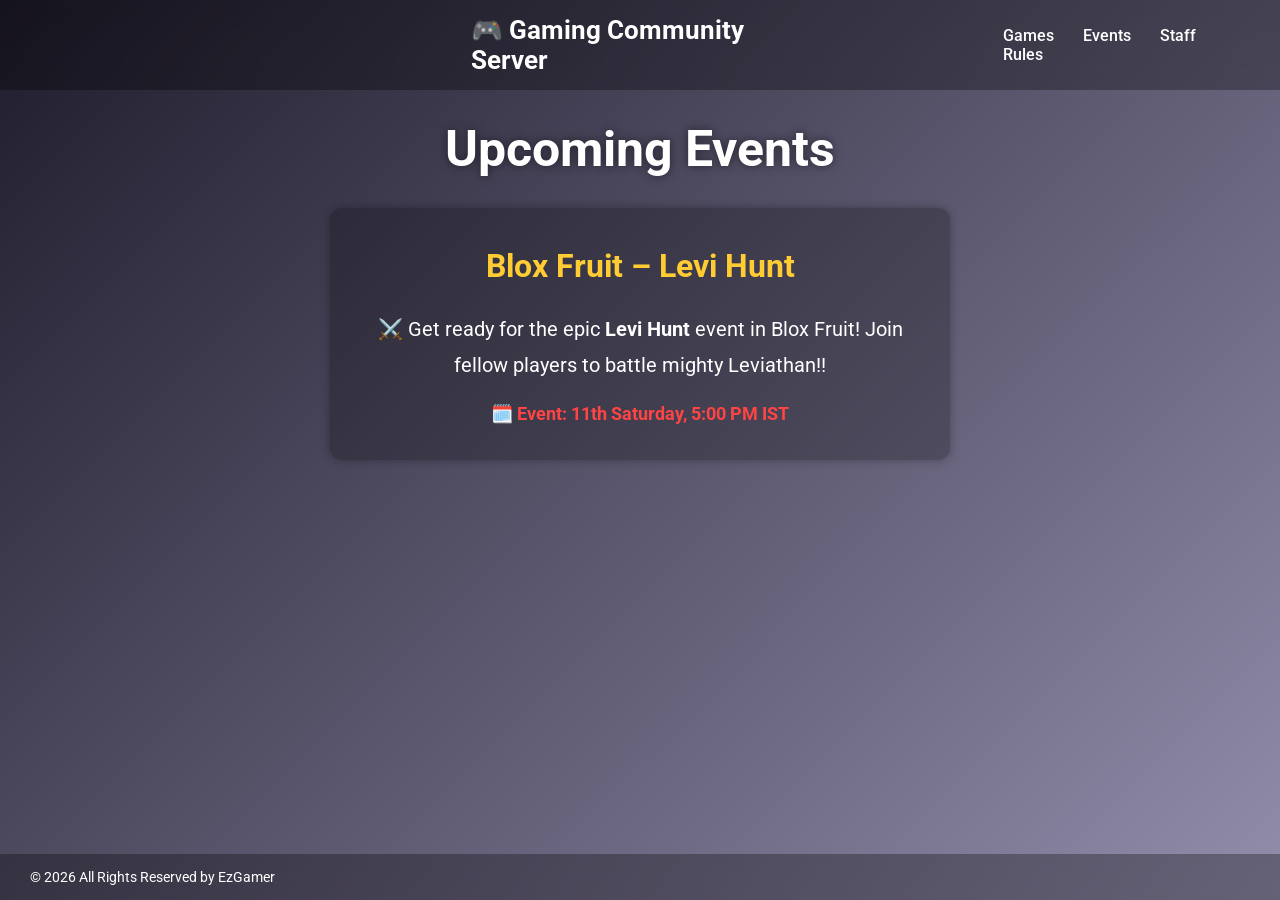
<file: events.html>
<!DOCTYPE html>
<html>
<head>
  <title>Games - Blox Fruit Levi Hunt</title>
  <meta name="viewport" content="width=device-width, initial-scale=1.0">

  <style>
    @import url('https://fonts.googleapis.com/css2?family=Roboto:wght@400;700&display=swap');

    :root {
      --bg-start: #1f1c2c;
      --bg-end: #928dab;
      --text: white;
      --accent: #ffcc33;
    }

    body.light {
      --bg-start: #f0eafc;
      --bg-end: #d0c7f0;
      --text: #111;
      --accent: #ff9900;
    }

    * { box-sizing: border-box; margin:0; padding:0; font-family:'Roboto',sans-serif; }

    body {
      min-height:100vh;
      display:flex;
      flex-direction:column;
      background: linear-gradient(135deg,var(--bg-start),var(--bg-end));
      color: var(--text);
      transition:0.5s;
    }

    header, footer {
      position: fixed;
      width:100%;
      backdrop-filter:blur(12px);
      background: rgba(0,0,0,0.3);
      color:var(--text);
      z-index:1000;
      padding:15px 30px;
      display:flex;
      align-items:center;
      justify-content:space-between;
    }

    header .title { 
      margin-left: 50%; 
      transform: translateX(-50%); 
      font-weight:bold; 
      font-size:clamp(18px,2vw,26px); 
    }

    header .nav a {
      margin-left: 25px;
      color: var(--text);
      text-decoration: none;
      font-weight: 500;
      transition: 0.3s;
    }

    header .nav a:hover { text-decoration: underline; }

    footer { bottom:0; text-align:center; font-size:14px; }

    main {
      margin-top:100px;
      padding: 20px 40px;
      flex:1;
      max-width:700px;
      margin-left:auto;
      margin-right:auto;
      text-align:center;
    }

    h1 {
      margin-bottom:30px;
      font-size:clamp(32px,5vw,50px);
      text-shadow:0 0 10px rgba(0,0,0,0.5);
    }

    .game-card {
      padding:30px 20px;
      background: rgba(0,0,0,0.25);
      border-radius:12px;
      box-shadow: 0 0 10px rgba(0,0,0,0.3);
      font-size:20px;
      line-height:1.8;
      color: var(--text);
      margin-bottom:20px;
    }

    .game-card h2 {
      font-size:clamp(24px,4vw,32px);
      margin-bottom:15px;
      color: var(--accent);
    }

    .event-time {
      margin-top:15px;
      font-size:18px;
      font-weight:bold;
      color:#ff4444;
    }
  </style>
</head>

<body>

<header>
  <div class="title">🎮 Gaming Community Server</div>
  <div class="nav">
    <a href="games.html">Games</a>
    <a href="events.html">Events</a>
    <a href="staff.html">Staff</a>
    <a href="rules.html">Rules</a>
  </div>
</header>

<main>
  <h1>Upcoming Events</h1>

  <div class="game-card">
    <h2>Blox Fruit – Levi Hunt</h2>
    <p>⚔️ Get ready for the epic <strong>Levi Hunt</strong> event in Blox Fruit! Join fellow players to battle mighty Leviathan!!
    <div class="event-time">🗓️ Event: 11th Saturday, 5:00 PM IST</div>
  </div>

</main>

<footer>
  © 2026 All Rights Reserved by EzGamer
</footer>

</body>
</html>
</file>
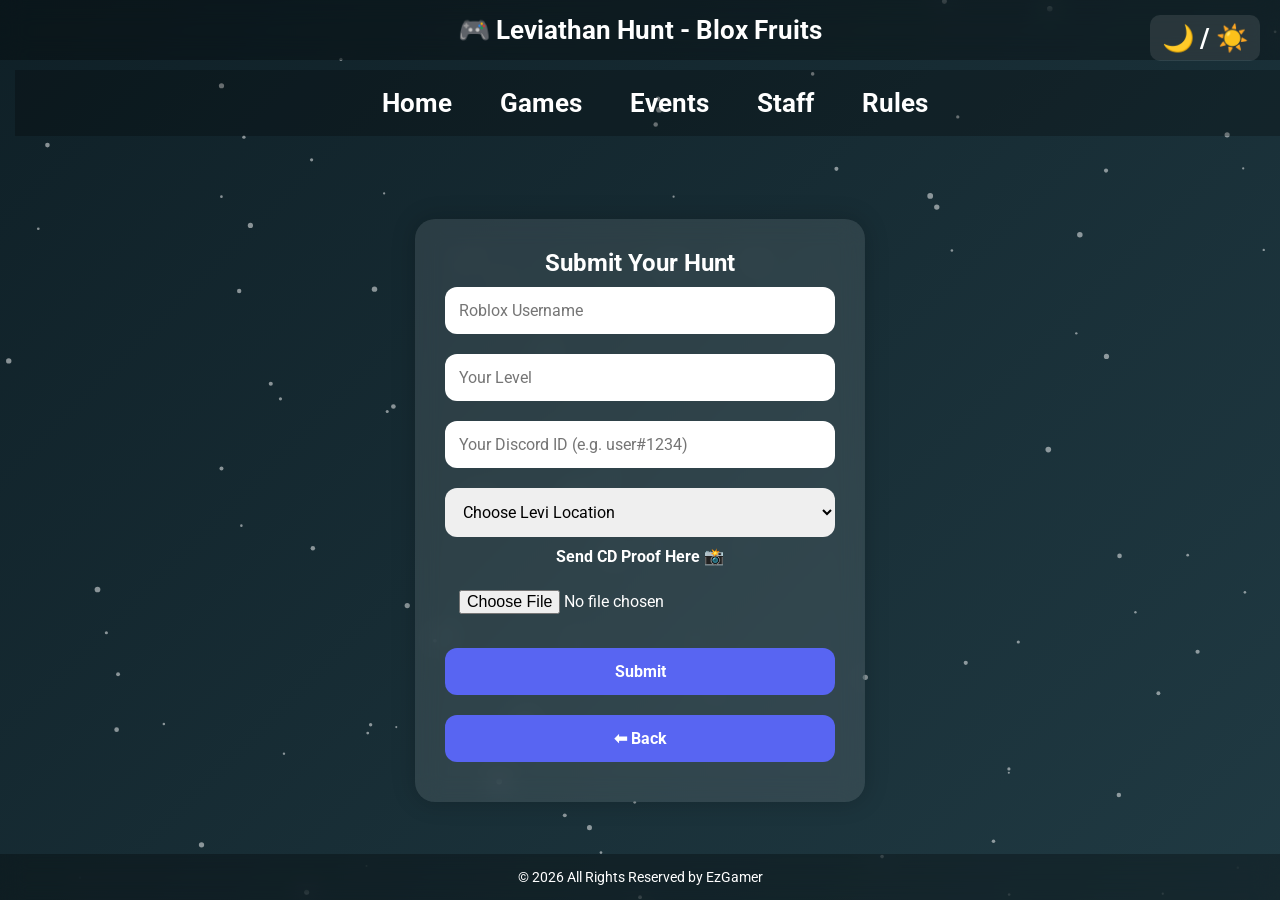
<file: form.html>
<!DOCTYPE html>
<html>
<head>
  <title>Leviathan Hunt - Blox Fruits</title>
  <meta name="viewport" content="width=device-width, initial-scale=1.0">

  <style>
    @import url('https://fonts.googleapis.com/css2?family=Roboto:wght@400;700&display=swap');

    :root {
      --bg-start: #0f2027;
      --bg-end: #203a43;
      --text: white;
    }

    body.light {
      --bg-start: #e0eafc;
      --bg-end: #cfdef3;
      --text: #111;
    }

    * { box-sizing: border-box; margin:0; padding:0; font-family:'Roboto',sans-serif; }

    body {
      min-height: 100vh;
      display:flex;
      flex-direction:column;
      align-items:center;
      justify-content:center;
      background:linear-gradient(135deg,var(--bg-start),var(--bg-end));
      color:var(--text);
      overflow:hidden;
      transition:0.5s;
      opacity:0;
      transform:translateY(20px);
    }

    body.show { opacity:1; transform:translateY(0); }

    header, footer {
      position: fixed;
      width: 100%;
      text-align:center;
      padding:15px;
      backdrop-filter: blur(12px);
      background: rgba(0,0,0,0.3);
      color: var(--text);
      z-index:1000;
    }

    header { top:0; font-size: clamp(18px,3vw,26px); font-weight:bold; }
    footer { bottom:0; font-size:14px; }

    .toggle {
      position:absolute;
      top:15px;
      right:20px;
      cursor:pointer;
      padding:8px 12px;
      border-radius:10px;
      background: rgba(255,255,255,0.1);
    }

    .nav-links {
      position: fixed;
      top: 70px;
      width: 100%;
      display: flex;
      justify-content: center;
      gap: 20px;
      padding: 10px;
      backdrop-filter: blur(10px);
      background: rgba(0,0,0,0.25);
      z-index: 999;
      flex-wrap: wrap;
    }

    .nav-links a {
      text-decoration: none;
      color: var(--text);
      font-weight: bold;
      padding: 8px 14px;
      border-radius: 10px;
    }

    .box {
      width:90%;
      max-width:450px;
      background: rgba(255,255,255,0.1);
      padding:30px;
      border-radius:20px;
      backdrop-filter: blur(12px);
      text-align:center;
      box-shadow:0 0 25px rgba(0,0,0,0.2);
      z-index:1;
      position:relative;
      margin-top:120px;
    }

    input, select, button {
      width:100%;
      padding:14px;
      margin:10px 0;
      border-radius:12px;
      border:none;
      font-size:16px;
    }

    button {
      background:#5865F2;
      color:white;
      font-weight:bold;
      cursor:pointer;
    }

    #avatar {
      width:100px;
      height:100px;
      border-radius:50%;
      border:3px solid white;
      margin:15px auto;
      display:none;
    }

    canvas { position: fixed; top:0; left:0; z-index:0; }
  </style>
</head>

<body>

<header>
  🎮 Leviathan Hunt - Blox Fruits
  <div class="toggle" onclick="toggleTheme()">🌙 / ☀️</div>
  <nav class="nav-links">
    <a href="index.html">Home</a>
    <a href="games.html">Games</a>
    <a href="events.html">Events</a>
    <a href="staff.html">Staff</a>
    <a href="rules.html">Rules</a>
  </nav>
</header>

<canvas id="canvas"></canvas>

<div class="box">
  <h2>Submit Your Hunt</h2>

  <img id="avatar">

  <input id="username" placeholder="Roblox Username">
  <input id="level" type="number" placeholder="Your Level">
  <input id="discord" placeholder="Your Discord ID (e.g. user#1234)">

  <select id="location">
    <option value="">Choose Levi Location</option>
    <option value="Tiki">🌴 Tiki</option>
    <option value="Hydra">🐍 Hydra</option>
  </select>

  <p><b>Send CD Proof Here 📸</b></p>
  <input type="file" id="file" accept="image/*">

  <button onclick="submitData()">Submit</button>
  <button onclick="goBack()">⬅ Back</button>

  <p id="status"></p>
</div>

<footer>© 2026 All Rights Reserved by EzGamer</footer>

<script>
if(localStorage.getItem("theme")==="light") document.body.classList.add("light");

function toggleTheme(){
  document.body.classList.toggle("light");
  localStorage.setItem("theme",document.body.classList.contains("light")?"light":"dark");
}

window.onload = () => { document.body.classList.add("show"); }

function goBack(){
  document.body.classList.remove("show");
  setTimeout(()=>{ window.location.href="index.html"; },400);
}

// Avatar preview
const usernameInput = document.getElementById("username");
const avatarImg = document.getElementById("avatar");

usernameInput.addEventListener("change",()=>{
  const user = usernameInput.value.trim();
  if(user){
    avatarImg.src = `https://www.roblox.com/bust-thumbnail/image?username=${user}&width=150&height=150&format=png`;
    avatarImg.style.display = "block";
  } else avatarImg.style.display="none";
});

// Background particles
const canvas = document.getElementById("canvas");
const ctx = canvas.getContext("2d");
canvas.width = window.innerWidth;
canvas.height = window.innerHeight;

const particles=[];
for(let i=0;i<100;i++){
  particles.push({
    x:Math.random()*canvas.width,
    y:Math.random()*canvas.height,
    r:Math.random()*2+1,
    dx:(Math.random()-0.5)*0.5,
    dy:(Math.random()-0.5)*0.5
  });
}

function animate(){
  ctx.clearRect(0,0,canvas.width,canvas.height);
  particles.forEach(p=>{
    ctx.beginPath();
    ctx.arc(p.x,p.y,p.r,0,Math.PI*2);
    ctx.fillStyle="rgba(255,255,255,0.5)";
    ctx.fill();

    p.x+=p.dx;
    p.y+=p.dy;

    if(p.x<0||p.x>canvas.width)p.dx*=-1;
    if(p.y<0||p.y>canvas.height)p.dy*=-1;
  });
  requestAnimationFrame(animate);
}
animate();

window.addEventListener('resize',()=>{
  canvas.width=window.innerWidth;
  canvas.height=window.innerHeight;
});

// Submit
let lastSubmit = 0;

function submitData(){
  const now = Date.now();
  if(now - lastSubmit < 5000){
    document.getElementById("status").innerText = "⏳ Please wait...";
    return;
  }
  lastSubmit = now;

  const user = usernameInput.value.trim();
  const lvl = document.getElementById("level").value;
  const discord = document.getElementById("discord").value.trim();
  const loc = document.getElementById("location").value;
  const file = document.getElementById("file").files[0];

  if(!user || !lvl || !loc || !discord){
    document.getElementById("status").innerText="Fill all required fields!";
    return;
  }

  document.getElementById("status").innerText="Submitting...";

  const webhookURL = "https://discord.com/api/webhooks/1489190744483823709/Ec6U3EjtIhZmP84Vjs4d2VU0p4AKa76Xdbxvk4Y2zu5mfUmE3OGdbf_-RNPKx_s-qULZ";

  const payload = {
    username: "Levi Hunt Bot",
    avatar_url: avatarImg.src || "",
    embeds: [{
      title: "New Levi Hunt Submission!",
      color: 0x5865F2,
      fields:[
        {name:"Username", value:user, inline:true},
        {name:"Level", value:lvl, inline:true},
        {name:"Discord", value:discord, inline:true},
        {name:"Location", value:loc, inline:true}
      ]
    }]
  };

  const form = new FormData();
  form.append("payload_json", JSON.stringify(payload));

  if(file){
    form.append("file", file, file.name);
  }

  // Send without waiting
  fetch(webhookURL,{ method:"POST", body:form });

  // Instant redirect
  window.location.href = "thankyou.html";
}
</script>

</body>
</html>
</file>
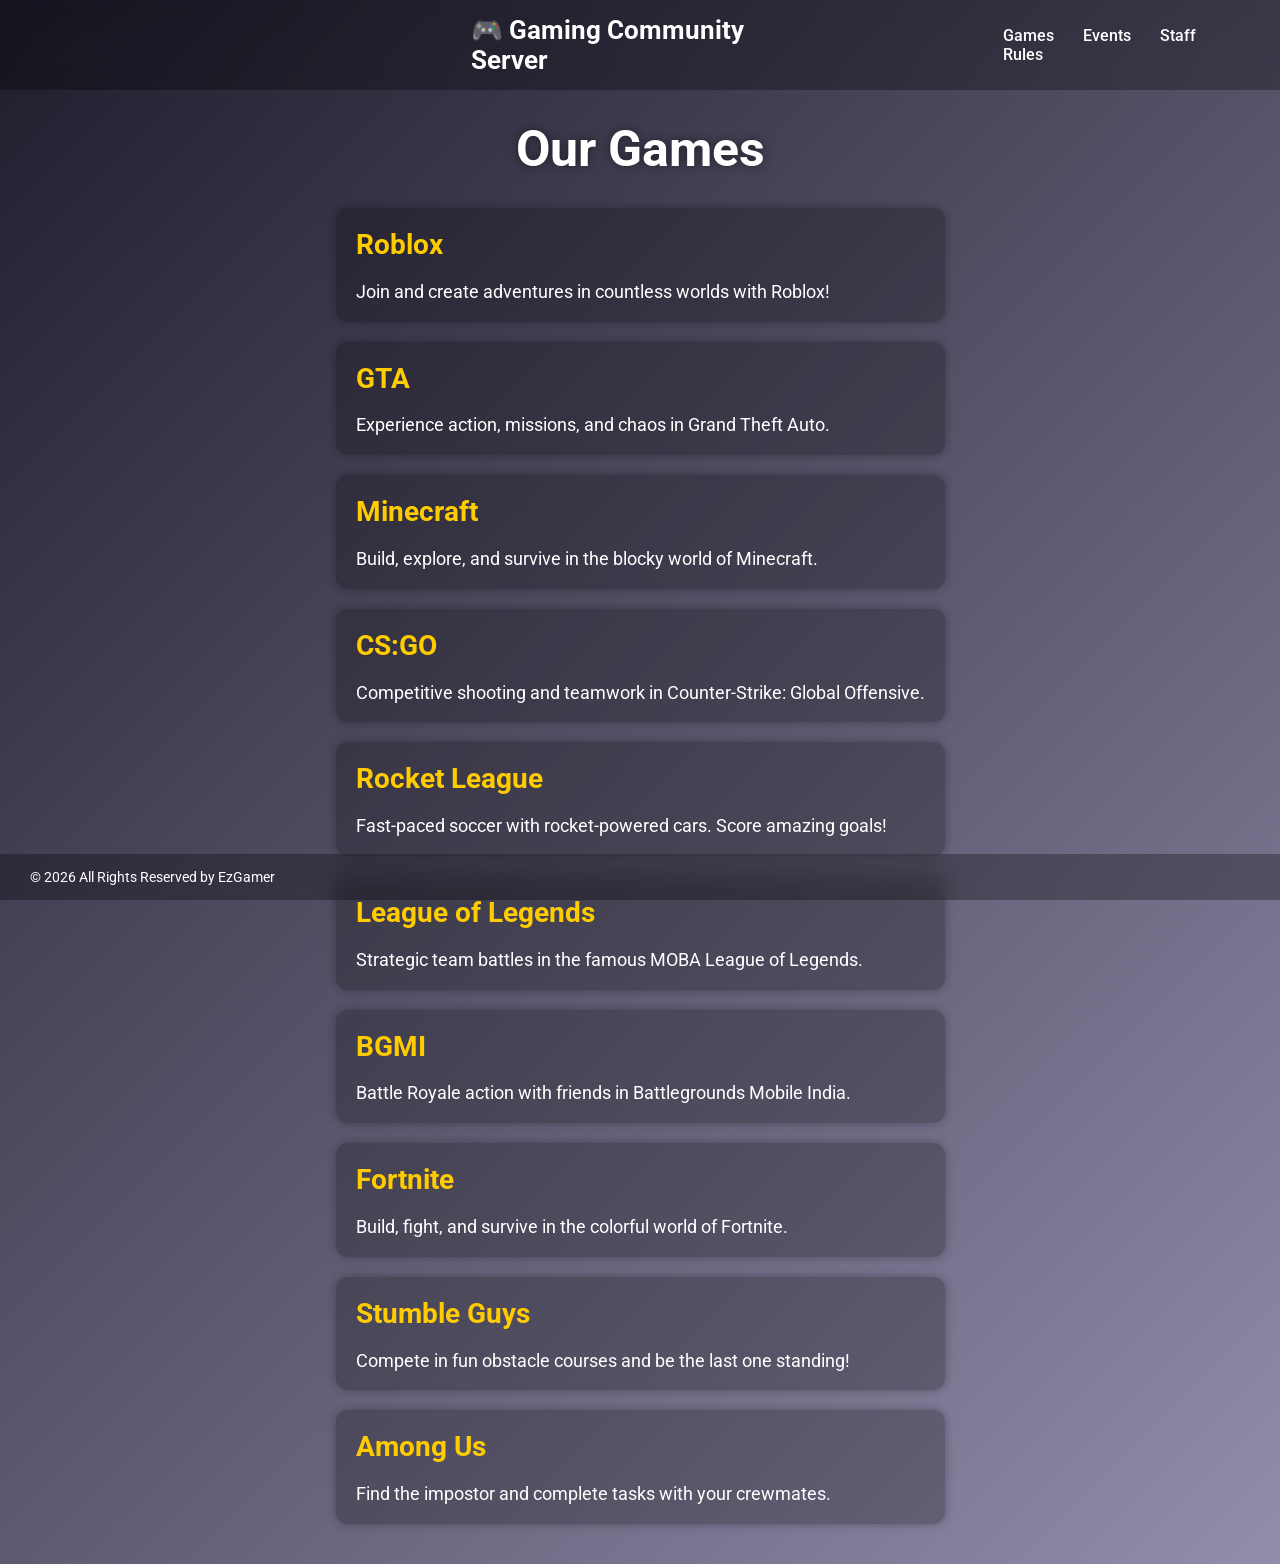
<file: games.html>
<!DOCTYPE html>
<html>
<head>
  <title>Games - Gaming Community Server</title>
  <meta name="viewport" content="width=device-width, initial-scale=1.0">

  <style>
    @import url('https://fonts.googleapis.com/css2?family=Roboto:wght@400;700&display=swap');

    :root {
      --bg-start: #1f1c2c;
      --bg-end: #928dab;
      --text: white;
      --accent: #ffcc00;
    }

    body.light {
      --bg-start: #e0eafc;
      --bg-end: #cfdef3;
      --text: #111;
      --accent: #ff8800;
    }

    * { box-sizing: border-box; margin:0; padding:0; font-family:'Roboto',sans-serif; }

    body {
      min-height:100vh;
      display:flex;
      flex-direction:column;
      background: linear-gradient(135deg,var(--bg-start),var(--bg-end));
      color: var(--text);
      transition:0.5s;
    }

    header, footer {
      position: fixed;
      width:100%;
      backdrop-filter:blur(12px);
      background: rgba(0,0,0,0.3);
      color:var(--text);
      z-index:1000;
      padding:15px 30px;
      display:flex;
      align-items:center;
      justify-content:space-between;
    }

    header .title { 
      margin-left: 50%; 
      transform: translateX(-50%); 
      font-weight:bold; 
      font-size:clamp(18px,2vw,26px); 
    }

    header .nav a {
      margin-left: 25px;
      color: var(--text);
      text-decoration: none;
      font-weight: 500;
      transition: 0.3s;
    }

    header .nav a:hover { text-decoration: underline; }

    footer { bottom:0; text-align:center; font-size:14px; }

    main {
      margin-top:100px;
      padding: 20px 40px;
      flex:1;
      max-width:900px;
      margin-left:auto;
      margin-right:auto;
    }

    h1 {
      margin-bottom:30px;
      text-align:center;
      font-size:clamp(32px,5vw,50px);
      text-shadow:0 0 10px rgba(0,0,0,0.5);
    }

    .game-card {
      margin-bottom:20px;
      padding:15px 20px;
      background: rgba(0,0,0,0.25);
      border-radius:12px;
      box-shadow: 0 0 10px rgba(0,0,0,0.3);
      font-size:18px;
      line-height:1.6;
    }

    .game-card h2 {
      font-size:clamp(20px,3vw,28px);
      margin-bottom:10px;
      color: var(--accent);
    }
  </style>
</head>

<body>

<header>
  <div class="title">🎮 Gaming Community Server</div>
  <div class="nav">
    <a href="games.html">Games</a>
    <a href="events.html">Events</a>
    <a href="staff.html">Staff</a>
    <a href="rules.html">Rules</a>
  </div>
</header>

<main>
  <h1>Our Games</h1>

  <div class="game-card">
    <h2>Roblox</h2>
    <p>Join and create adventures in countless worlds with Roblox!</p>
  </div>

  <div class="game-card">
    <h2>GTA</h2>
    <p>Experience action, missions, and chaos in Grand Theft Auto.</p>
  </div>

  <div class="game-card">
    <h2>Minecraft</h2>
    <p>Build, explore, and survive in the blocky world of Minecraft.</p>
  </div>

  <div class="game-card">
    <h2>CS:GO</h2>
    <p>Competitive shooting and teamwork in Counter-Strike: Global Offensive.</p>
  </div>

  <div class="game-card">
    <h2>Rocket League</h2>
    <p>Fast-paced soccer with rocket-powered cars. Score amazing goals!</p>
  </div>

  <div class="game-card">
    <h2>League of Legends</h2>
    <p>Strategic team battles in the famous MOBA League of Legends.</p>
  </div>

  <div class="game-card">
    <h2>BGMI</h2>
    <p>Battle Royale action with friends in Battlegrounds Mobile India.</p>
  </div>

  <div class="game-card">
    <h2>Fortnite</h2>
    <p>Build, fight, and survive in the colorful world of Fortnite.</p>
  </div>

  <div class="game-card">
    <h2>Stumble Guys</h2>
    <p>Compete in fun obstacle courses and be the last one standing!</p>
  </div>

  <div class="game-card">
    <h2>Among Us</h2>
    <p>Find the impostor and complete tasks with your crewmates.</p>
  </div>

</main>

<footer>
  © 2026 All Rights Reserved by EzGamer
</footer>

</body>
</html>
</file>
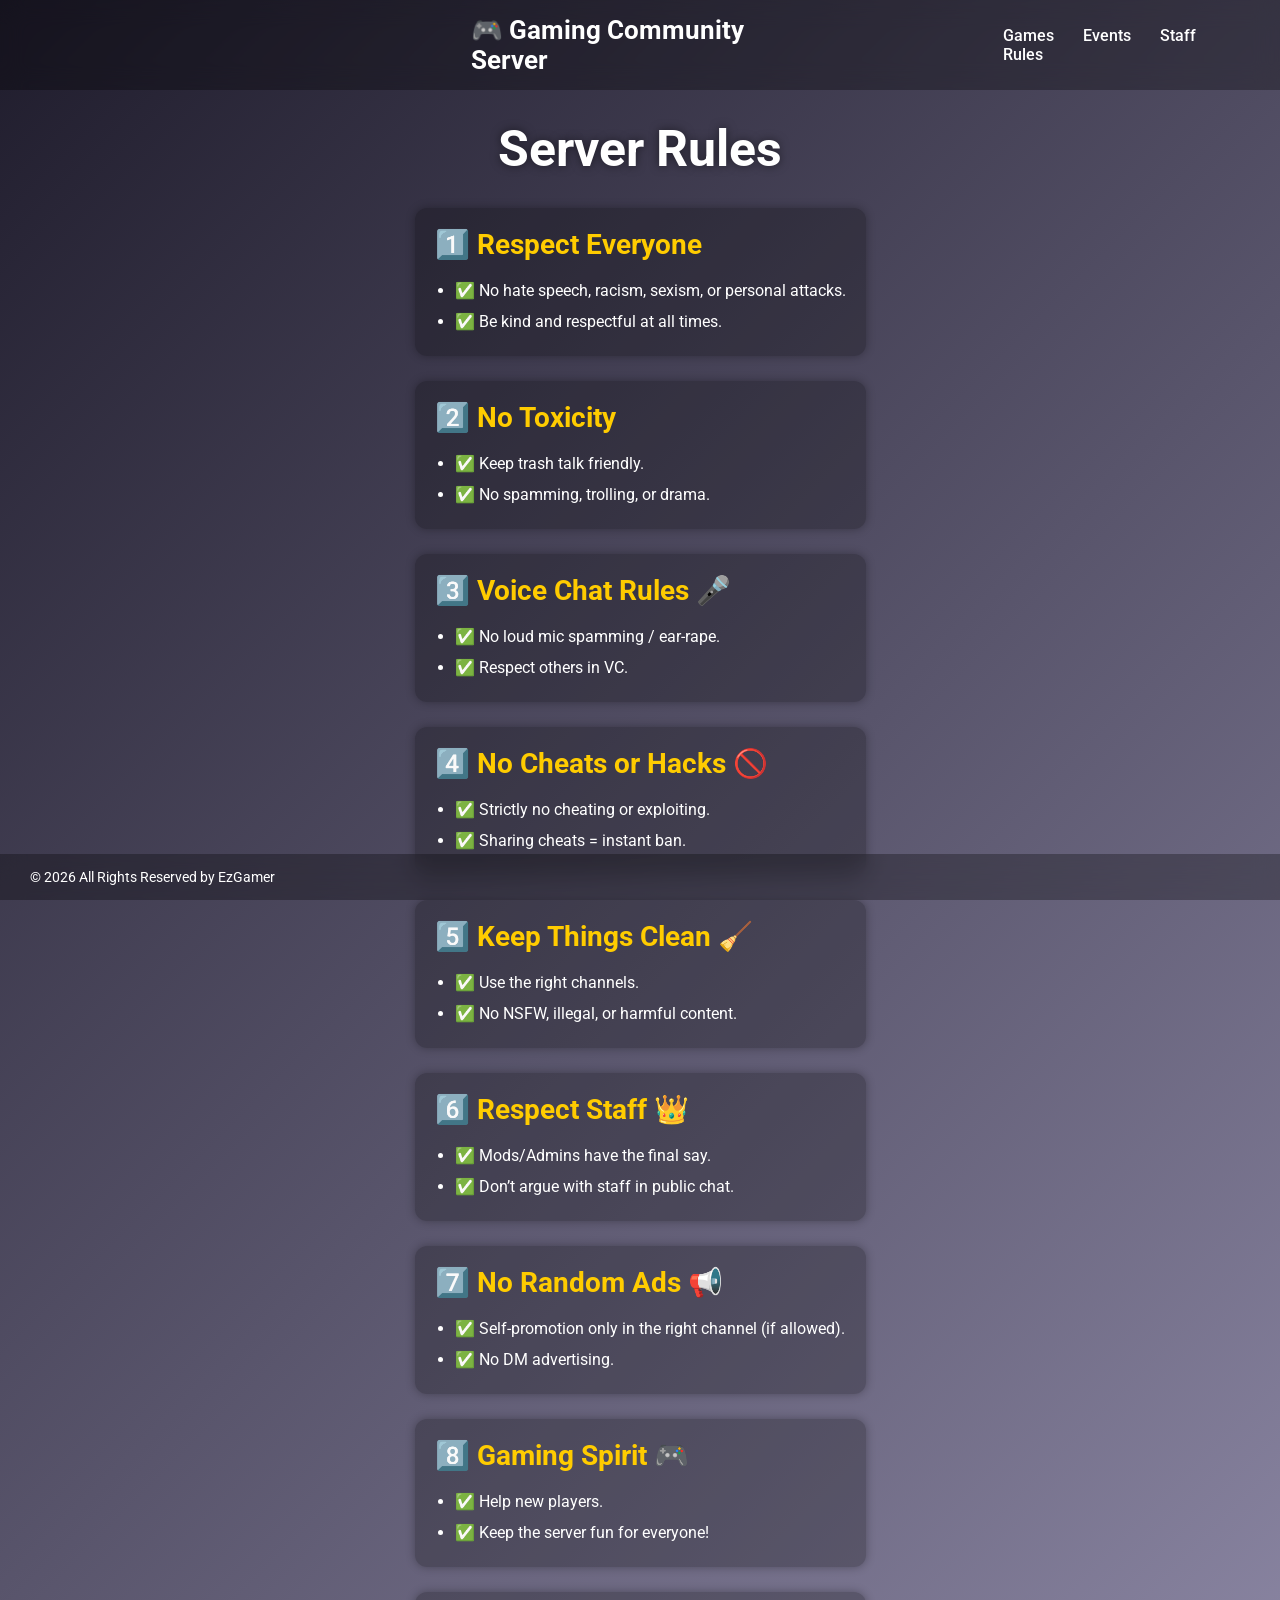
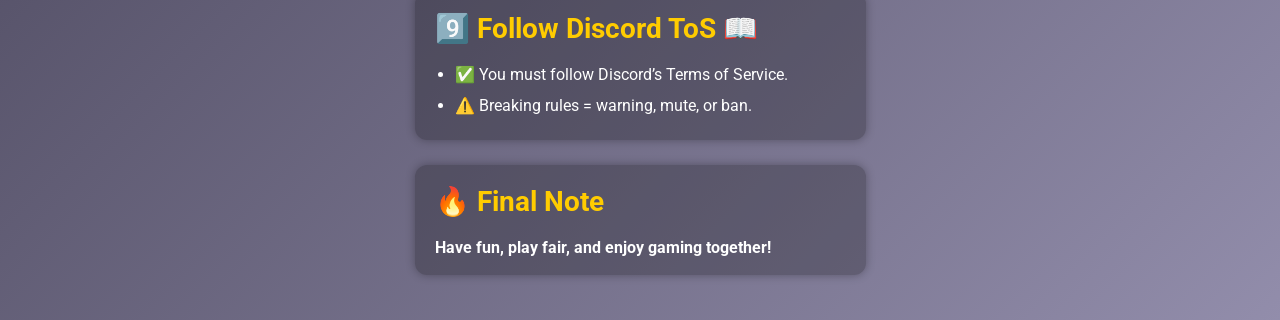
<file: rules.html>
<!DOCTYPE html>
<html>
<head>
  <title>Rules - Gaming Community Server</title>
  <meta name="viewport" content="width=device-width, initial-scale=1.0">

  <style>
    @import url('https://fonts.googleapis.com/css2?family=Roboto:wght@400;700&display=swap');

    :root {
      --bg-start: #1f1c2c;
      --bg-end: #928dab;
      --text: white;
      --accent: #ffcc00;
    }

    body.light {
      --bg-start: #e0eafc;
      --bg-end: #cfdef3;
      --text: #111;
      --accent: #ff8800;
    }

    * { box-sizing: border-box; margin:0; padding:0; font-family:'Roboto',sans-serif; }

    body {
      min-height:100vh;
      display:flex;
      flex-direction:column;
      background: linear-gradient(135deg,var(--bg-start),var(--bg-end));
      color: var(--text);
      transition:0.5s;
    }

    header, footer {
      position: fixed;
      width:100%;
      backdrop-filter:blur(12px);
      background: rgba(0,0,0,0.3);
      color:var(--text);
      z-index:1000;
      padding:15px 30px;
      display:flex;
      align-items:center;
      justify-content:space-between;
    }

    header .title { 
      margin-left: 50%; 
      transform: translateX(-50%); 
      font-weight:bold; 
      font-size:clamp(18px,2vw,26px); 
    }

    header .nav a {
      margin-left: 25px;
      color: var(--text);
      text-decoration: none;
      font-weight: 500;
      transition: 0.3s;
    }

    header .nav a:hover { text-decoration: underline; }

    footer { bottom:0; text-align:center; font-size:14px; }

    main {
      margin-top:100px;
      padding: 20px 40px;
      flex:1;
      max-width:900px;
      margin-left:auto;
      margin-right:auto;
    }

    h1 {
      margin-bottom:30px;
      text-align:center;
      font-size:clamp(32px,5vw,50px);
      text-shadow:0 0 10px rgba(0,0,0,0.5);
    }

    .rule {
      margin-bottom:25px;
      padding:15px 20px;
      background: rgba(0,0,0,0.25);
      border-radius:12px;
      box-shadow: 0 0 10px rgba(0,0,0,0.3);
      line-height:1.6;
    }

    .rule h2 {
      font-size:clamp(20px,3vw,28px);
      margin-bottom:10px;
      color: var(--accent);
    }

    .rule ul {
      list-style-type: disc;
      margin-left:20px;
    }

    .rule ul li {
      margin-bottom:6px;
    }

    .highlight { font-weight:bold; }
  </style>
</head>

<body>

<header>
  <div class="title">🎮 Gaming Community Server</div>
  <div class="nav">
    <a href="games.html">Games</a>
    <a href="events.html">Events</a>
    <a href="staff.html">Staff</a>
    <a href="rules.html">Rules</a>
  </div>
</header>

<main>
  <h1>Server Rules</h1>

  <div class="rule">
    <h2>1️⃣ Respect Everyone</h2>
    <ul>
      <li>✅ No hate speech, racism, sexism, or personal attacks.</li>
      <li>✅ Be kind and respectful at all times.</li>
    </ul>
  </div>

  <div class="rule">
    <h2>2️⃣ No Toxicity</h2>
    <ul>
      <li>✅ Keep trash talk friendly.</li>
      <li>✅ No spamming, trolling, or drama.</li>
    </ul>
  </div>

  <div class="rule">
    <h2>3️⃣ Voice Chat Rules 🎤</h2>
    <ul>
      <li>✅ No loud mic spamming / ear-rape.</li>
      <li>✅ Respect others in VC.</li>
    </ul>
  </div>

  <div class="rule">
    <h2>4️⃣ No Cheats or Hacks 🚫</h2>
    <ul>
      <li>✅ Strictly no cheating or exploiting.</li>
      <li>✅ Sharing cheats = instant ban.</li>
    </ul>
  </div>

  <div class="rule">
    <h2>5️⃣ Keep Things Clean 🧹</h2>
    <ul>
      <li>✅ Use the right channels.</li>
      <li>✅ No NSFW, illegal, or harmful content.</li>
    </ul>
  </div>

  <div class="rule">
    <h2>6️⃣ Respect Staff 👑</h2>
    <ul>
      <li>✅ Mods/Admins have the final say.</li>
      <li>✅ Don’t argue with staff in public chat.</li>
    </ul>
  </div>

  <div class="rule">
    <h2>7️⃣ No Random Ads 📢</h2>
    <ul>
      <li>✅ Self-promotion only in the right channel (if allowed).</li>
      <li>✅ No DM advertising.</li>
    </ul>
  </div>

  <div class="rule">
    <h2>8️⃣ Gaming Spirit 🎮</h2>
    <ul>
      <li>✅ Help new players.</li>
      <li>✅ Keep the server fun for everyone!</li>
    </ul>
  </div>

  <div class="rule">
    <h2>9️⃣ Follow Discord ToS 📖</h2>
    <ul>
      <li>✅ You must follow Discord’s Terms of Service.</li>
      <li>⚠️ Breaking rules = warning, mute, or ban.</li>
    </ul>
  </div>

  <div class="rule">
    <h2>🔥 Final Note</h2>
    <p class="highlight">Have fun, play fair, and enjoy gaming together!</p>
  </div>

</main>

<footer>
  © 2026 All Rights Reserved by EzGamer
</footer>

</body>
</html>
</file>
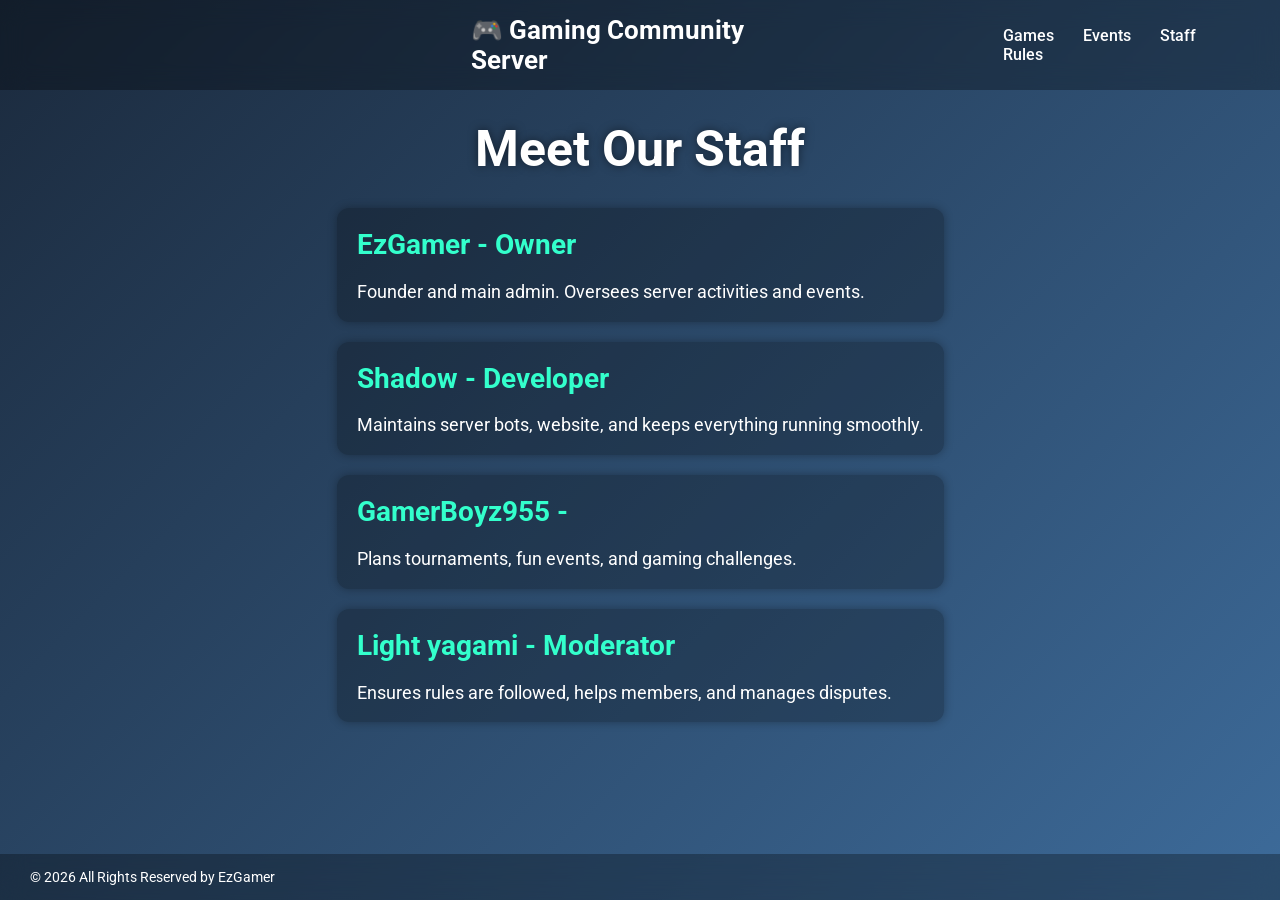
<file: staff.html>
<!DOCTYPE html>
<html>
<head>
  <title>Staff - Gaming Community Server</title>
  <meta name="viewport" content="width=device-width, initial-scale=1.0">

  <style>
    @import url('https://fonts.googleapis.com/css2?family=Roboto:wght@400;700&display=swap');

    :root {
      --bg-start: #1b2a3d;
      --bg-end: #3d6b9a;
      --text: white;
      --accent: #33ffcc;
    }

    body.light {
      --bg-start: #eaf6fc;
      --bg-end: #cfdff3;
      --text: #111;
      --accent: #33ccaa;
    }

    * { box-sizing: border-box; margin:0; padding:0; font-family:'Roboto',sans-serif; }

    body {
      min-height:100vh;
      display:flex;
      flex-direction:column;
      background: linear-gradient(135deg,var(--bg-start),var(--bg-end));
      color: var(--text);
      transition:0.5s;
    }

    header, footer {
      position: fixed;
      width:100%;
      backdrop-filter:blur(12px);
      background: rgba(0,0,0,0.3);
      color:var(--text);
      z-index:1000;
      padding:15px 30px;
      display:flex;
      align-items:center;
      justify-content:space-between;
    }

    header .title { 
      margin-left: 50%; 
      transform: translateX(-50%); 
      font-weight:bold; 
      font-size:clamp(18px,2vw,26px); 
    }

    header .nav a {
      margin-left: 25px;
      color: var(--text);
      text-decoration: none;
      font-weight: 500;
      transition: 0.3s;
    }

    header .nav a:hover { text-decoration: underline; }

    footer { bottom:0; text-align:center; font-size:14px; }

    main {
      margin-top:100px;
      padding: 20px 40px;
      flex:1;
      max-width:900px;
      margin-left:auto;
      margin-right:auto;
    }

    h1 {
      margin-bottom:30px;
      text-align:center;
      font-size:clamp(32px,5vw,50px);
      text-shadow:0 0 10px rgba(0,0,0,0.5);
    }

    .staff-card {
      margin-bottom:20px;
      padding:15px 20px;
      background: rgba(0,0,0,0.25);
      border-radius:12px;
      box-shadow: 0 0 10px rgba(0,0,0,0.3);
      font-size:18px;
      line-height:1.6;
    }

    .staff-card h2 {
      font-size:clamp(20px,3vw,28px);
      margin-bottom:10px;
      color: var(--accent);
    }
  </style>
</head>

<body>

<header>
  <div class="title">🎮 Gaming Community Server</div>
  <div class="nav">
    <a href="games.html">Games</a>
    <a href="events.html">Events</a>
    <a href="staff.html">Staff</a>
    <a href="rules.html">Rules</a>
  </div>
</header>

<main>
  <h1>Meet Our Staff</h1>

  <div class="staff-card">
    <h2>EzGamer - Owner</h2>
    <p>Founder and main admin. Oversees server activities and events.</p>
  </div>

  <div class="staff-card">
    <h2>Shadow - Developer </h2>
    <p>Maintains server bots, website, and keeps everything running smoothly.</p>
  </div>

  <div class="staff-card">
    <h2>GamerBoyz955 - </h2>
    <p>Plans tournaments, fun events, and gaming challenges.</p>
  </div>
<div class="staff-card">
    <h2>Light yagami - Moderator</h2>
    <p>Ensures rules are followed, helps members, and manages disputes.</p>
  </div>
  

</main>

<footer>
  © 2026 All Rights Reserved by EzGamer
</footer>

</body>
</html>
</file>
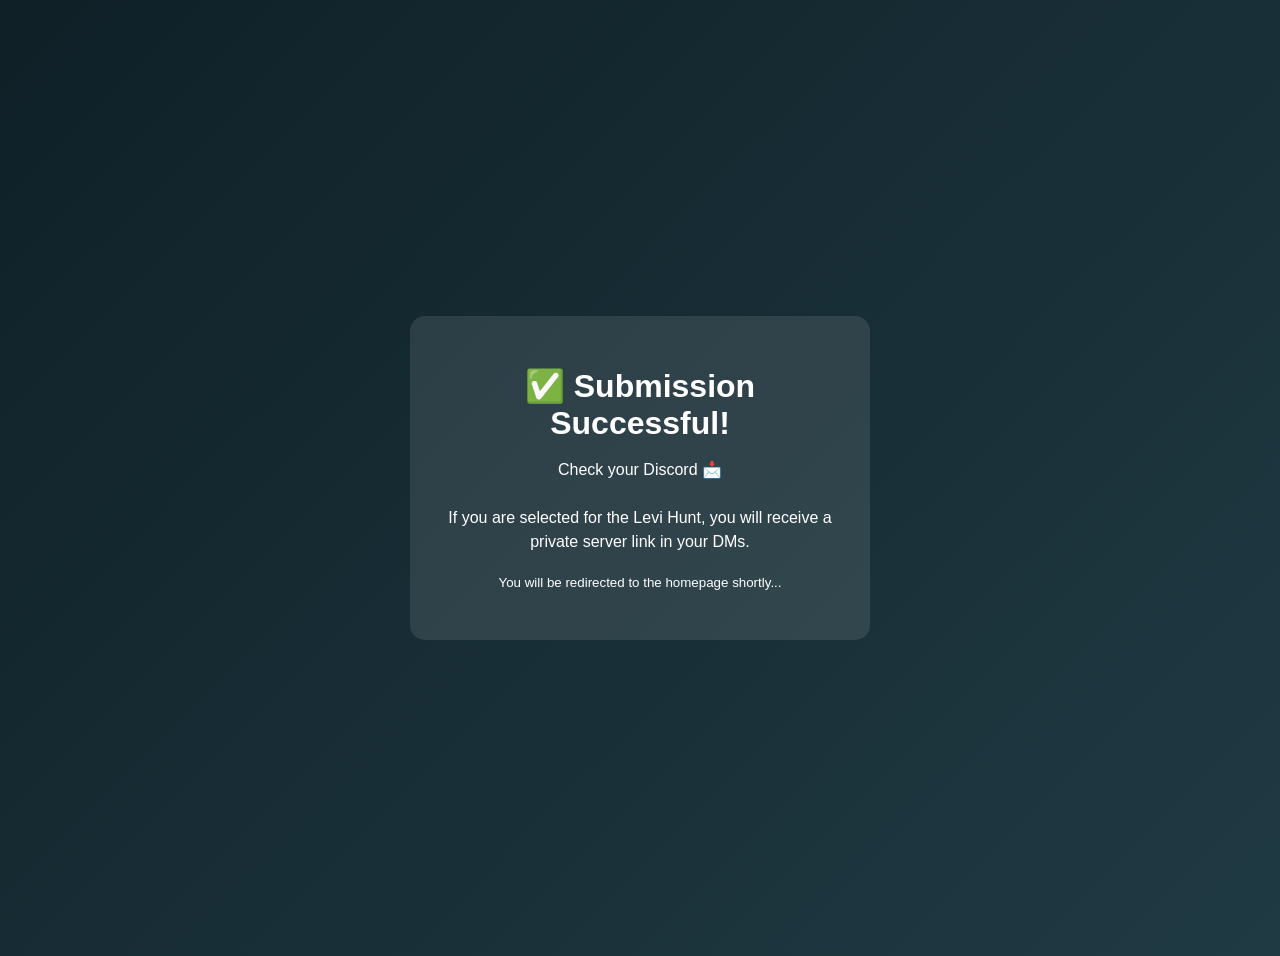
<file: thankyou.html>
<!DOCTYPE html>
<html>
<head>
  <title>Submission Successful</title>
  <meta name="viewport" content="width=device-width, initial-scale=1.0">

  <style>
    body {
      display:flex;
      justify-content:center;
      align-items:center;
      height:100vh;
      background: linear-gradient(135deg,#0f2027,#203a43);
      color:white;
      font-family:Arial, sans-serif;
      text-align:center;
      padding:20px;
    }

    .box {
      background: rgba(255,255,255,0.1);
      padding:30px;
      border-radius:15px;
      max-width:400px;
    }

    h1 {
      margin-bottom:15px;
    }

    p {
      font-size:16px;
      line-height:1.5;
    }
  </style>

  <script>
    // Redirect to home after 5 seconds
    setTimeout(() => {
      window.location.href = "index.html";
    }, 5000);
  </script>

</head>

<body>

<div class="box">
  <h1>✅ Submission Successful!</h1>

  <p>
    Check your Discord 📩<br><br>
    If you are selected for the Levi Hunt, you will receive a private server link in your DMs.
  </p>

  <p><small>You will be redirected to the homepage shortly...</small></p>
</div>

</body>
</html>
</file>
